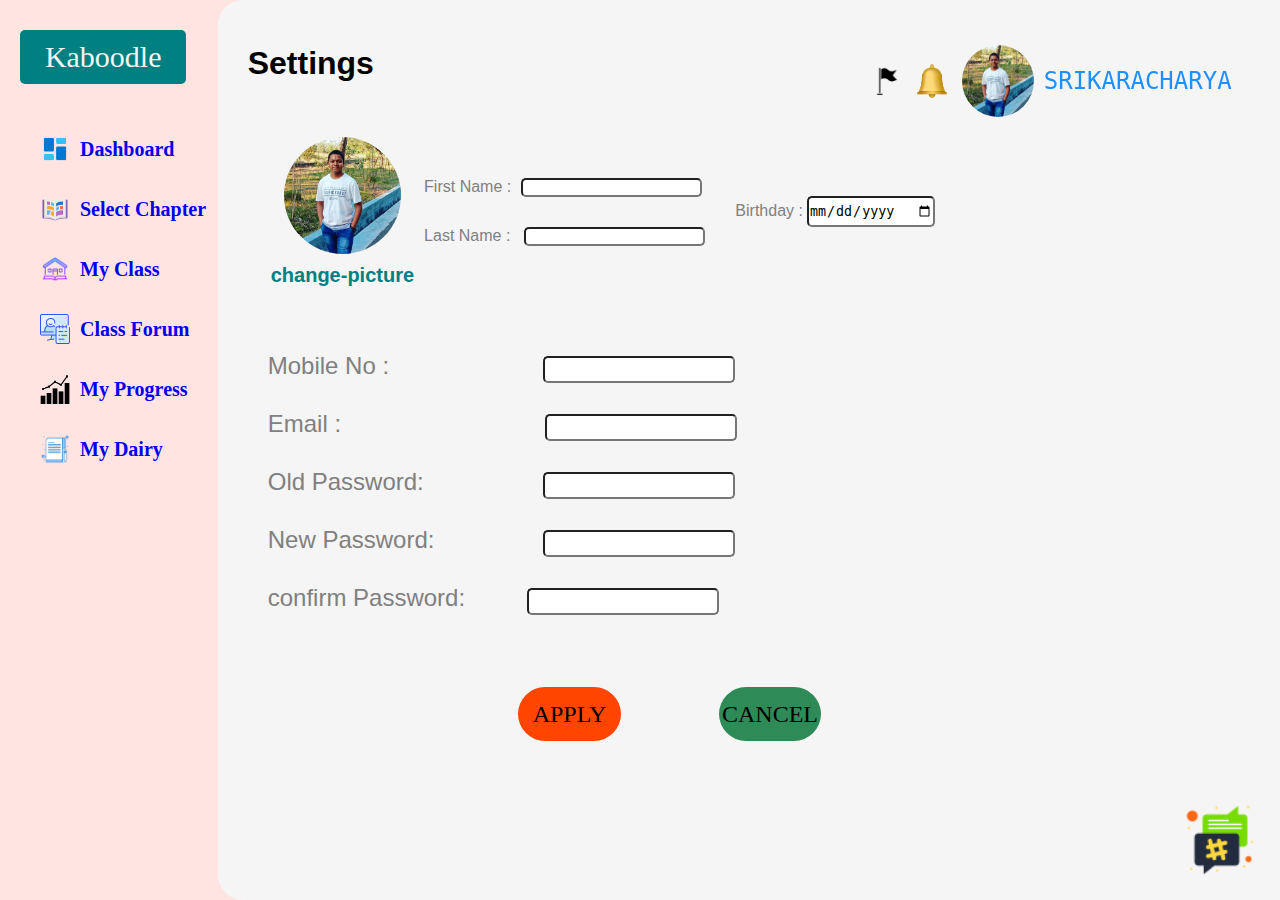
<file: index.html>
<!DOCTYPE html>
<html lang="en">
<head>
    <meta charset="UTF-8">
    <meta http-equiv="X-UA-Compatible" content="IE=edge">
    <meta name="viewport" content="width=device-width, initial-scale=1.0">
    <script src="https://code.jquery.com/jquery-3.5.1.slim.min.js" integrity="sha384-DfXdz2htPH0lsSSs5nCTpuj/zy4C+OGpamoFVy38MVBnE+IbbVYUew+OrCXaRkfj" crossorigin="anonymous"></script>
    <script src="https://cdn.jsdelivr.net/npm/popper.js@1.16.1/dist/umd/popper.min.js" integrity="sha384-9/reFTGAW83EW2RDu2S0VKaIzap3H66lZH81PoYlFhbGU+6BZp6G7niu735Sk7lN" crossorigin="anonymous"></script>
    <script src="https://stackpath.bootstrapcdn.com/bootstrap/4.5.2/js/bootstrap.min.js" integrity="sha384-B4gt1jrGC7Jh4AgTPSdUtOBvfO8shuf57BaghqFfPlYxofvL8/KUEfYiJOMMV+rV" crossorigin="anonymous"></script>
    <link rel="stylesheet" href="style.css">
    <title>INTERNSHALA TASK</title>
</head>
<body>
    <div class="title col-12 col-sm-12 col-md-12 col-ig-12 col-xl-12">Kaboodle</div>
    <ul class="nav flex-column row-12 col-12 col-sm-12 col-md-12 col-ig-12 col-xl-12">
        <li class="nav-item-1">
            <img class="dashboard" src="dashboard.png" alt="">
            <a class="nav-link active" aria-current="page" href="dashboard.html">Dashboard</a>
        </li>
        <li class="nav-item-2">
            <img class="reading" src="reading.png" alt="">
          <a class="nav-link" href="#">Select Chapter</a>
        </li>
        <li class="nav-item-3">
            <img class="teaching" src="teaching.png" alt="">
          <a class="nav-link" href="#">My Class</a>
        </li>
        <li class="nav-item-4">
            <img class="classforum" src="classforun.png" alt="">
            <a class="nav-link" href="#">Class Forum</a>
        </li>
        <li class="nav-item-5">
            <img src="progress.png" alt="" class="progress">
            <a class="nav-link" href="#">My Progress</a>
        </li>
        <li class="nav-item-6">
            <img src="dairy.png" alt="" class="dairy">
            <a class="nav-link" href="#">My Dairy</a>
        </li>
    </ul>
    <div class="setting-tab col-12 col-sm-12 col-md-12 col-ig-12 col-xl-12">
        <h1 class="heading" class="setting">Settings</h1>
        <div class="profile-section">
            <img src="flag-icon.png" alt="" class="flag">
            <img class="bell-icon" src="bell-icon.png" alt="">
            <img class="pp" src="SRIKAR.jpg" alt="">
            <a class="person-name" href="index.html">SRIKARACHARYA</a>
        </div>
        <div class="details-1">
            <div class="profile-image">
                <img class="profile-image" src="SRIKAR.jpg" alt="">
                <h1 class="change-picture">change-picture</h1>
            </div>
            <div class="details 2">
                <div class="details-2-1">
                   <label class="first-name" for="first-name">First Name : </label>
                    <input class="first-name-input" type="text"/>
                </div>
                <div class="details-2-2">
                    <label class="last-name"for="last-name">Last Name :</label>
                    <input class="last-name-input" type="text"/>
                </div>
            </div>
            <div class="birthday">
                <label class="birthday-heading" for="birthday">Birthday :</label>
                <input class="bdate" type="date">
            </div>
        </div>
        <div class="numberinput">
            <label class="mobile-no" for="mobile-no">Mobile No :</label>
            <input class="input" type="number">
        </div>
        <div class="email-input">
            <label class="email" for="Email">Email :</label>
            <input class="emailinput" type="email">
        </div>
        <div class="oldpassword">
            <label class="old-password" for="password">Old Password:</label>
            <input class="oldpasswordinput" type="password">
        </div>
        <div class="newpassword">
            <label class="new-password" for="password">New Password:</label>
            <input class="newpasswordinput" type="password">
        </div>
        <div class="conformpassword">
            <label class="conform-password" for="password">confirm Password:</label>
            <input class="conformpasswordinput" type="password">
        </div>
        <div class="apply">APPLY</div>
        <div class="cancel">CANCEL</div>
        <img src="chatbot.png" alt="" class="chatbot">
    </div>
</body>
</html>
</file>
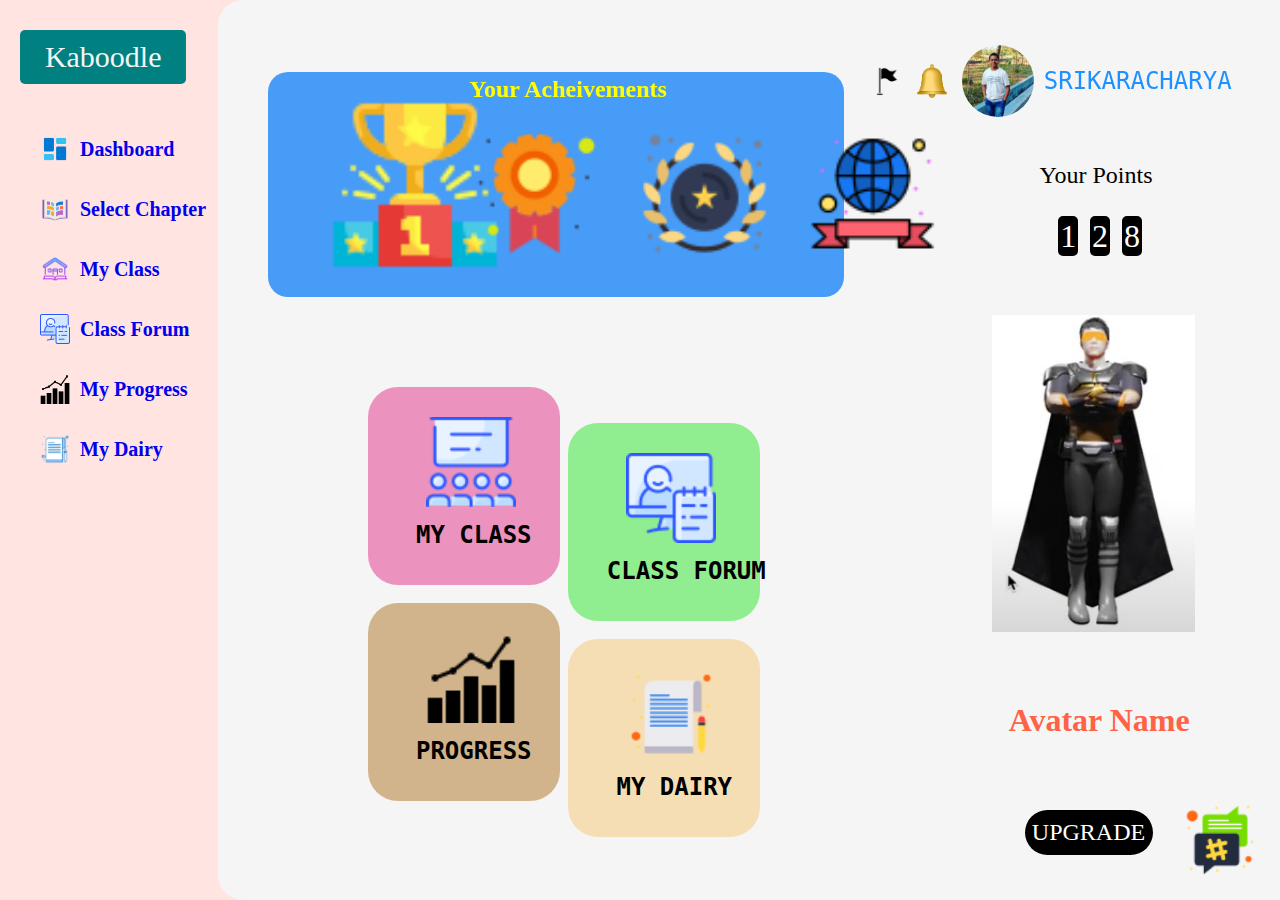
<file: dashboard.html>
<!DOCTYPE html>
<html lang="en">
<head>
    <meta charset="UTF-8">
    <meta http-equiv="X-UA-Compatible" content="IE=edge">
    <meta name="viewport" content="width=device-width, initial-scale=1.0">
    <script src="https://code.jquery.com/jquery-3.5.1.slim.min.js" integrity="sha384-DfXdz2htPH0lsSSs5nCTpuj/zy4C+OGpamoFVy38MVBnE+IbbVYUew+OrCXaRkfj" crossorigin="anonymous"></script>
    <script src="https://cdn.jsdelivr.net/npm/popper.js@1.16.1/dist/umd/popper.min.js" integrity="sha384-9/reFTGAW83EW2RDu2S0VKaIzap3H66lZH81PoYlFhbGU+6BZp6G7niu735Sk7lN" crossorigin="anonymous"></script>
    <script src="https://stackpath.bootstrapcdn.com/bootstrap/4.5.2/js/bootstrap.min.js" integrity="sha384-B4gt1jrGC7Jh4AgTPSdUtOBvfO8shuf57BaghqFfPlYxofvL8/KUEfYiJOMMV+rV" crossorigin="anonymous"></script>
    <link rel="stylesheet" href="style2.css">
    <title>Dashboard</title>
    <style>

    </style>
</head>
<body>
    <div class="title col-12 col-sm-12 col-md-12 col-ig-12 col-xl-12">Kaboodle</div>
    <ul class="nav flex-column row-12 col-12 col-sm-12 col-md-12 col-ig-12 col-xl-12">
        <li class="nav-item-1">
            <img class="dashboard" src="dashboard.png" alt="">
            <a class="nav-link active" aria-current="page" href="#">Dashboard</a>
        </li>
        <li class="nav-item-2">
            <img class="reading" src="reading.png" alt="">
          <a class="nav-link" href="#">Select Chapter</a>
        </li>
        <li class="nav-item-3">
            <img class="teaching" src="teaching.png" alt="">
          <a class="nav-link" href="#">My Class</a>
        </li>
        <li class="nav-item-4">
            <img class="classforum" src="classforun.png" alt="">
            <a class="nav-link" href="#">Class Forum</a>
        </li>
        <li class="nav-item-5">
            <img src="progress.png" alt="" class="progress">
            <a class="nav-link" href="#">My Progress</a>
        </li>
        <li class="nav-item-6">
            <img src="dairy.png" alt="" class="dairy">
            <a class="nav-link" href="#">My Dairy</a>
        </li>
    </ul>
    <div class="setting-tab col-12 col-sm-12 col-md-12 col-ig-12 col-xl-12">
        <div class="profile-section">
            <img src="flag-icon.png" alt="" class="flag">
            <img class="bell-icon" src="bell-icon.png" alt="">
            <img class="pp" src="SRIKAR.jpg" alt="">
            <a class="person-name" href="index.html">SRIKARACHARYA</a>
            
        </div>
        <div class="acheivements">
            <img class="trophy" src="trophy.png" alt="">
            <h1 class="acheivementsheading">Your Acheivements</h1>
            <img class="badge1" src="badge1.png" alt="">
            <img class="badge2" src="badge2.png" alt="">
            <img class="badge3" src="badge3.png" alt="">
        </div>
        <div class="my-class">
            <img class="myclassimage" src="myclass.png" alt="">
            <h1 class="myclassheading">MY CLASS</h1>
        </div>
        <div class="class-forum">
            <img class="classforumimage" src="classforun.png" alt="">
            <h1 class="class-forum-heading">CLASS FORUM</h1>
        </div>
        <div class="progresss">
            <img class="progressimage" src="progress.png" alt="">
            <h1 class="progress-heading">PROGRESS</h1>
        </div>
        <div class="my-dairy">
            <img class="mydairyimage" src="my dairy.png" alt="">
            <h1 class="mydairy-heading">MY DAIRY</h1>
        </div>
        <p class="yourpoints">Your Points</p>
        <div class="one">1</div>
        <div class="two">2</div>
        <div class="three">8</div>
        <img class="batmanimage" src="batman.jpeg" alt="">
        <h1 class="avatarname">Avatar Name</h1>
        <div class="upgarde">UPGRADE</div>
        <img src="chatbot.png" alt="" class="chatbot">
    </div>
</body>
</html>
</file>
<file: style.css>
*{
    padding: 0;
    margin: 0;
    box-sizing: border-box;
}
body{
    background-color:mistyrose;
    width: 50vh;
}
.title{
    background-color:teal;
    height: 6vh;
    width: 13vw;
    position: relative;
    display: flex;
    justify-content: center;
    align-items: center;
    margin: 10px;
    margin-left: 20px;
    margin-top: 30px;
    font-size: 30px;
    color: whitesmoke;
    border-radius: 5px;
    
}
.title:hover{
    cursor: pointer;
    background-color: tomato;
    color: black;
    font-size: 35px;
    font-weight: bold;
}
.nav-item-1{
    font-size: 20px;
    margin: 20px;
    margin-left: 40px;
    margin-top: 50px;
    font-weight: bold;
    display: flex;
    align-items: center;
    list-style-type: none;
    
}
.dashboard{
    height: 30px;
    margin-right: 10px;
 }
.nav-item-2{
    font-size: 20px;
    margin: 20px;
    margin-left: 40px;
    margin-top: 30px;
    font-weight: bold;
    display: flex;
    align-items: center;
    list-style-type: none;
}
.reading{
    height: 30px;
    margin-right: 10px;
 }
.nav-item-3{
    font-size: 20px;
    margin: 20px;
    margin-left: 40px;
    margin-top: 30px;
    font-weight: bold;
    display: flex;
    align-items: center;
    list-style-type: none;
}
.teaching{
    height: 30px;
    margin-right: 10px;
}
.nav-item-4{
    font-size: 20px;
    margin: 20px;
    margin-left: 40px;
    margin-top: 30px;
    font-weight: bold;
    display: flex;
    align-items: center;
    list-style-type: none;
}
.classforum{
    height: 30px;
    margin-right: 10px;
}
.nav-item-5{
    font-size: 20px;
    margin: 20px;
    margin-left: 40px;
    margin-top: 30px;
    font-weight: bold;
    display: flex;
    align-items: center;
    list-style-type: none;
}
.progress{
    height: 30px;
    margin-right: 10px;
}
.nav-item-6{
    font-size: 20px;
    margin: 20px;
    margin-left: 40px;
    margin-top: 30px;
    font-weight: bold;
    display: flex;
    align-items: center;
    list-style-type: none;
}
.dairy{
    height: 30px;
    margin-right: 10px;
}
a:link{
    text-decoration: none;
}
.setting-tab{
    background-color:whitesmoke ;
    height: 100vh;
    width: 83vw;
    position: absolute;
    top: 0%;
    right: 0%;
    padding-right: 60px;
    border-top-left-radius: 25px;
    border-bottom-left-radius: 25px;
}
.heading{
    position: relative;
    top: 5%;
    left: 3%;
    font-family: Verdana, Geneva, Tahoma, sans-serif;
}
.profile-section{
    display: flex;
    display: flex;
    justify-content:space-around;
    align-items: center;
    position: fixed;
    top: 5%;
    right: 3%;
}
.pp{
   height: 8vh;
   border-radius: 50%;
   margin-right: 10px;
}
.flag{
    height: 30px;
    margin-right: 10px;
}
.bell-icon{
    height: 40px;
    margin-right: 10px;
}
.person-name{
    font-size: 1.5rem;
    margin-right: 10px;
    font-family: monospace;
    color:dodgerblue;
}
.details-1{
    position: absolute;
    top: 17%;
    left: 5%;
    display: flex;
    justify-content: center;
    align-items: center;
}
.profile-image{
    height: 13vh;
    border-radius: 50%;
    display: flex;
    flex-direction: column;
    justify-content: center;
    align-items: center;
}
.change-picture{
    color:teal;
    margin-top: 10px;
    font-size: 20px;
    display: flex;
    justify-content: center;
    align-items: center;
    font-family: 'Franklin Gothic Medium', 'Arial Narrow', Arial, sans-serif;
}
.details-2-1{
    margin-left: 10px;
    display: flex;
    flex-direction: row;
}
.first-name{
    font-size: 1rem;
    font-family:Verdana, Geneva, Tahoma, sans-serif;
    color: grey;
}
.first-name-input{
    border-radius: 5px;
    margin-left: 10px;
}
.details-2-2{
    margin-left: 10px;
    margin-top: 30px;
    display: flex;
    flex-direction: row; 
    
}
.last-name{
    font-size: 1rem;
    font-family:Verdana, Geneva, Tahoma, sans-serif;
    color: grey;
}
.last-name-input{
    border-radius: 5px;
    margin-left: 14px;
}
.birthday{
    margin-left: 30px;
}
.birthday-heading{
    font-size: 1rem;
    font-family:Verdana, Geneva, Tahoma, sans-serif;
    color: grey;
}
.bdate{
    border-radius: 5px;
    height: 3.5vh;
    width: 10vw;
}
.numberinput{
    position: relative;
    top: 35%;
    left: 5%;
}
.mobile-no{
    font-size: 1.5rem;
    font-family:Verdana, Geneva, Tahoma, sans-serif;
    color: grey;
}
.input{
    border-radius: 5px;
    margin-left: 150px;
    height: 3vh;
    width: 15vw;
}
.email-input{
    position: relative;
    top: 38%;
    left: 5%;
}
.email{
    font-size: 1.5rem;
    font-family:Verdana, Geneva, Tahoma, sans-serif;
    color: grey;
}
.emailinput{
    margin-left: 200px;
    border-radius: 5px;
    height: 3vh;
    width: 15vw;
}
.oldpassword{
    position: relative;
    top: 41%;
    left: 5%;
}
.old-password{
    font-size: 1.5rem;
    font-family:Verdana, Geneva, Tahoma, sans-serif;
    color: grey;
}
.oldpasswordinput{
    margin-left: 115px;
    border-radius: 5px;
    height: 3vh;
    width: 15vw;
}
.newpassword{
    position: relative;
    top: 44%;
    left: 5%;
}
.new-password{
    font-size: 1.5rem;
    font-family:Verdana, Geneva, Tahoma, sans-serif;
    color: grey;
}
.newpasswordinput{
    margin-left: 105px;
    border-radius: 5px;
    height: 3vh;
    width: 15vw;
}
.conformpassword{
    position: relative;
    top: 47%;
    left: 5%;
}
.conform-password{
    font-size: 1.5rem;
    font-family:Verdana, Geneva, Tahoma, sans-serif;
    color: grey;
}
.conformpasswordinput{
    margin-left: 58px;
    border-radius: 5px;
    height: 3vh;
    width: 15vw;
}
.apply{
    background-color:orangered;
    height: 6vh;
    width: 8vw;
    display: flex;
    justify-content: center;
    align-items: center;
    position: relative;
    top: 55%;
    left: 30%;
    font-size: 1.5rem;
    border-radius: 30px;
}
.apply:hover{
    background-color:teal;
    font-size: 2rem;
    cursor: pointer;
}
.cancel{
    background-color:seagreen;
    height: 6vh;
    width: 8vw;
    display: flex;
    justify-content: center;
    align-items: center;
    position: relative;
    top: 49%;
    left: 50%;
    font-size: 1.5rem;
    border-radius: 30px;
}
.cancel:hover{
    background-color:mediumturquoise;
    cursor: pointer;
}
.chatbot{
    width: 80px;
    position: fixed;
    right: 20px;
    bottom: 20px;
}
</file>
<file: style2.css>
*{
    padding: 0;
    margin: 0;
    box-sizing: border-box;
}
body{
    background-color:mistyrose;
    width: 50vh;
}
.title{
    background-color:teal;
    height: 6vh;
    width: 13vw;
    position: relative;
    display: flex;
    justify-content: center;
    align-items: center;
    margin: 10px;
    margin-left: 20px;
    margin-top: 30px;
    font-size: 30px;
    color: whitesmoke;
    border-radius: 5px;
    
}
.title:hover{
    cursor: pointer;
    background-color: tomato;
    color: black;
    font-size: 35px;
    font-weight: bold;
}
.nav-item-1{
    font-size: 20px;
    margin: 20px;
    margin-left: 40px;
    margin-top: 50px;
    font-weight: bold;
    display: flex;
    align-items: center;
    list-style-type: none;
}
.dashboard{
    height: 30px;
    margin-right: 10px;
}
.nav-item-2{
    font-size: 20px;
    margin: 20px;
    margin-left: 40px;
    margin-top: 30px;
    font-weight: bold;
    display: flex;
    align-items: center;
    list-style-type: none;
}
.reading{
    height: 30px;
    margin-right: 10px;
 }
.nav-item-3{
    font-size: 20px;
    margin: 20px;
    margin-left: 40px;
    margin-top: 30px;
    font-weight: bold;
    display: flex;
    align-items: center;
    list-style-type: none;
}
.teaching{
    height: 30px;
    margin-right: 10px;
}
.nav-item-4{
    font-size: 20px;
    margin: 20px;
    margin-left: 40px;
    margin-top: 30px;
    font-weight: bold;
    display: flex;
    align-items: center;
    list-style-type: none;
}
.classforum{
    height: 30px;
    margin-right: 10px;
}
.nav-item-5{
    font-size: 20px;
    margin: 20px;
    margin-left: 40px;
    margin-top: 30px;
    font-weight: bold;
    display: flex;
    align-items: center;
    list-style-type: none;
}
.progress{
    height: 30px;
    margin-right: 10px;
}
.nav-item-6{
    font-size: 20px;
    margin: 20px;
    margin-left: 40px;
    margin-top: 30px;
    font-weight: bold;
    display: flex;
    align-items: center;
    list-style-type: none;
}
.dairy{
    height: 30px;
    margin-right: 10px;
}
a:link{
    text-decoration: none;
}
.setting-tab{
    background-color:whitesmoke ;
    height: 100vh;
    width: 83vw;
    position: absolute;
    top: 0%;
    right: 0%;
    padding-right: 60px;
    border-top-left-radius: 25px;
    border-bottom-left-radius: 25px;
}
.profile-section{
    display: flex;
    display: flex;
    justify-content:space-around;
    align-items: center;
    position: fixed;
    top: 5%;
    right: 3%;
}
.pp{
   height: 8vh;
   border-radius: 50%;
   margin-right: 10px;
}
.flag{
    height: 30px;
    margin-right: 10px;
}
.bell-icon{
    height: 40px;
    margin-right: 10px;
}
.person-name{
    font-size: 1.5rem;
    margin-right: 10px;
    font-family: monospace;
    color:dodgerblue;
}
.acheivements{
    background-color:#479cf7;
    height: 25vh;
    width: 45vw;
    position: relative;
    top: 8%;
    left: 5%;
    border-radius: 20px;
}
.trophy{
    height: 20vh;
    position: relative;
    top: 10%;
    left: 10%;
}
.acheivementsheading{
    color:yellow;
    position: relative;
    top: -80%;
    left: 35%;
    font-size: 1.5rem;
}
.badge1{
    height: 15vh;
    position: relative;
    top: -70%;
    left: 35%;
}
.badge2{
    height: 15vh;
    position: relative;
    top: -70%;
    left: 40%;
}
.badge3{
    height: 15vh;
    position: relative;
    top: -70%;
    left: 45%;
}
.my-class{
    background-color: rgb(235, 146, 190);
    height: 22vh;
    width: 15vw;
    position: relative;
    top: 18%;
    left: 15%;
    border-radius: 30px;
}
.myclassimage{
   height: 10vh;
   position: relative;
   top: 15%;
   left: 30%;
}
.myclassheading{
    font-size: 1.5rem;
    font-family:monospace;
    position: relative;
    top: 20%;
    left: 25%;
}
.class-forum{
    background-color: lightgreen;
    height: 22vh;
    width: 15vw;
    position: relative;
    top: 0%;
    left: 35%;
    border-radius: 30px;
}
.classforumimage{
    height: 10vh;
   position: relative;
   top: 15%;
   left: 30%;
}
.class-forum-heading{
    font-size: 1.5rem;
    font-family:monospace;
    position: relative;
    top: 20%;
    left: 20%;
}
.progresss{
    background-color:tan;
    height: 22vh;
    width: 15vw;
    position: relative;
    top: -2%;
    left: 15%;
    border-radius: 30px;
}
.progressimage{
    height: 10vh;
   position: relative;
   top: 15%;
   left: 30%;
}
.progress-heading{
    font-size: 1.5rem;
    font-family:monospace;
    position: relative;
    top: 20%;
    left: 25%;
}
.my-dairy{
    background-color:wheat;
    height: 22vh;
    width: 15vw;
    position: relative;
    top: -20%;
    left: 35%;
    border-radius: 30px;
}
.mydairyimage{
    height: 10vh;
   position: relative;
   top: 15%;
   left: 30%;
}
.mydairy-heading{
    font-size: 1.5rem;
    font-family:monospace;
    position: relative;
    top: 20%;
    left: 25%;
}
.yourpoints{
    font-size: 1.5rem;
    font-family: cursive;
    position: absolute;
    top: 18%;
    right: 12%;
} 
.one{
    background-color: black;
    color: white;
    font-size: 2rem;
    height: 40px;
    width: 20px;
    position: absolute;
    top: 24%;
    right: 19%;
    border-radius: 5px;
    display: flex;
    justify-content: center;
    align-items: center;
}
.two{
    background-color: black;
    color: white;
    font-size: 2rem;
    height: 40px;
    width: 20px;
    position: absolute;
    top: 24%;
    right: 16%; 
    border-radius: 5px;
    display: flex;
    justify-content: center;
    align-items: center;
}
.three{
    background-color: black;
    color: white;
    font-size: 2rem;
    height: 40px;
    width: 20px;
    position: absolute;
    top: 24%;
    right: 13%;
    border-radius: 5px;
    display: flex;
    justify-content: center;
    align-items: center;
}
.batmanimage{
    position: absolute;
    top: 35%;
    right: 8%;

} 
.avatarname{
    position: absolute;
    top: 78%;
    right: 8.5%;
    color: tomato;
} 
.upgarde{
    position: absolute;
    top: 90%;
    right: 12%;
    font-size: 1.5rem;
    background-color: black;
    color: white;
    height: 5vh;
    width: 10vw;
    display: flex;
    justify-content: center;
    align-items: center;
    border-radius: 30px;
}
.chatbot{
    width: 80px;
    position: fixed;
    right: 20px;
    bottom: 20px;
}
</file>
